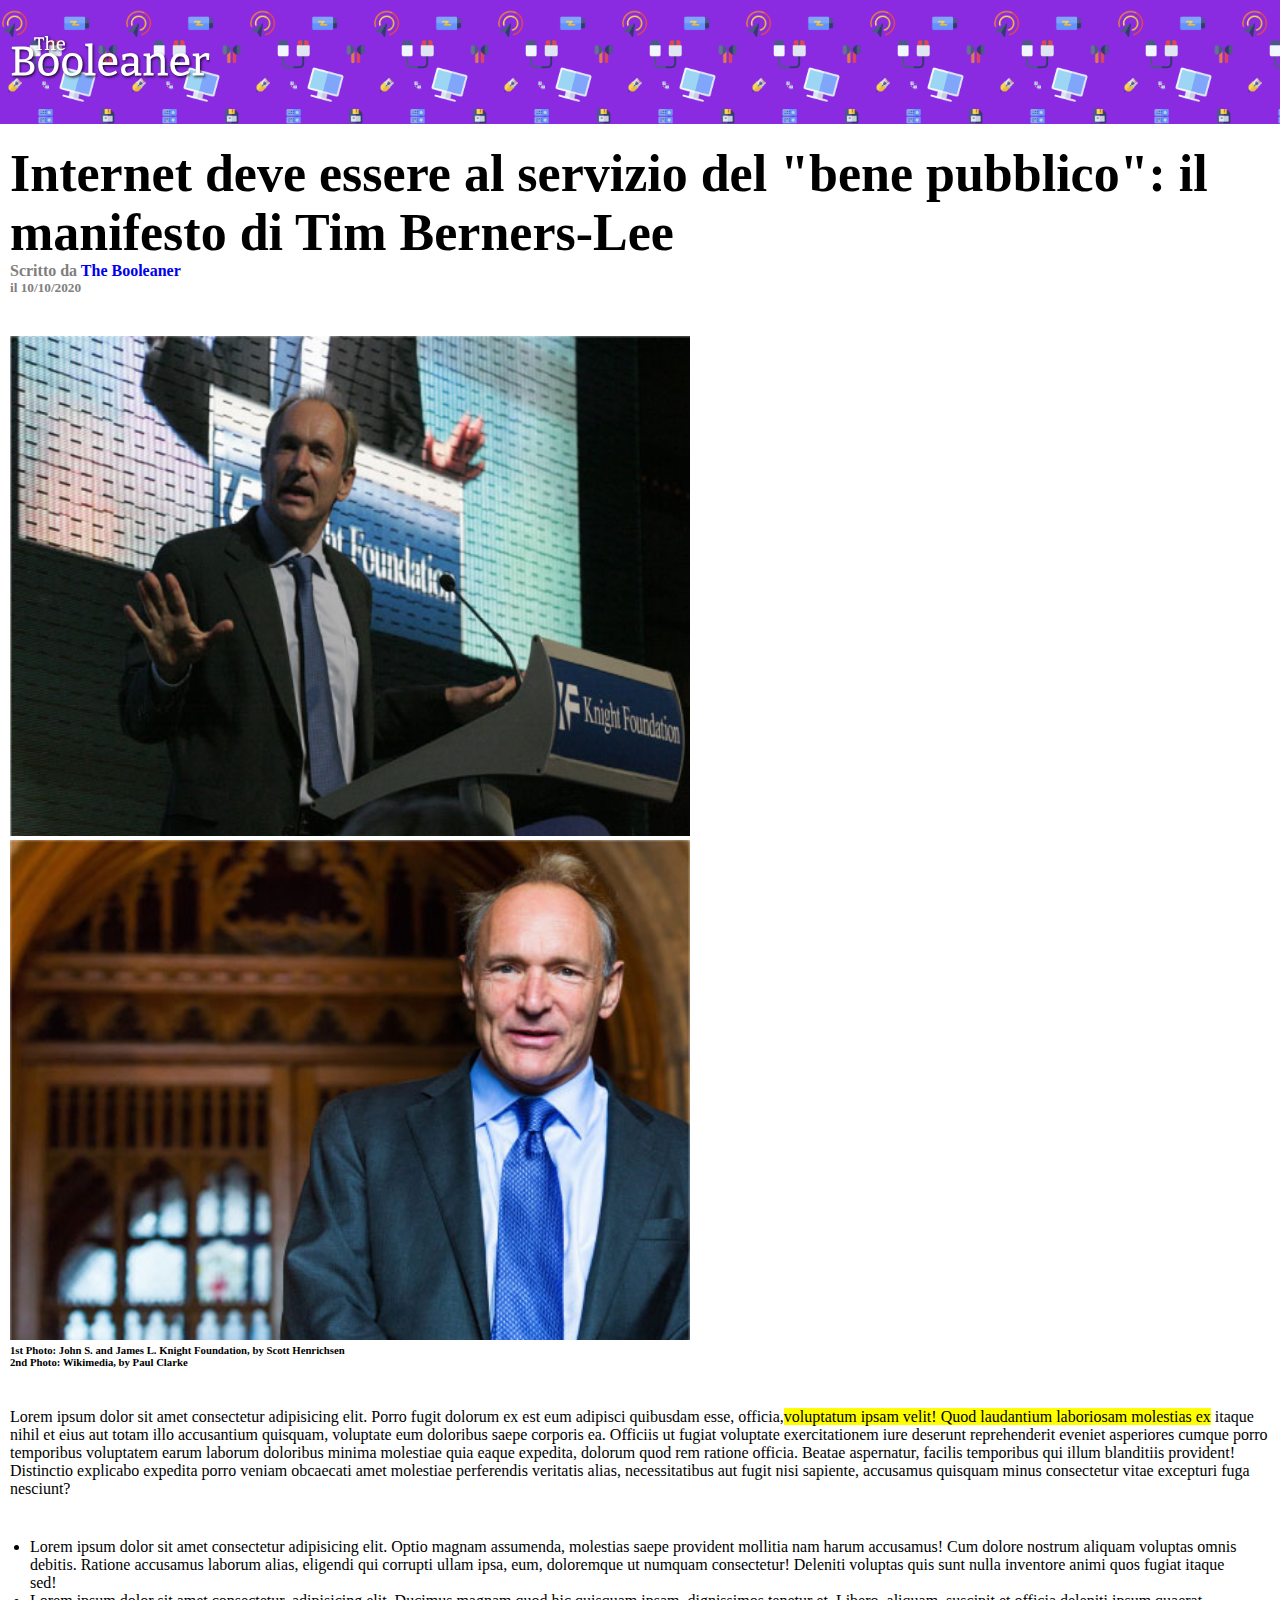
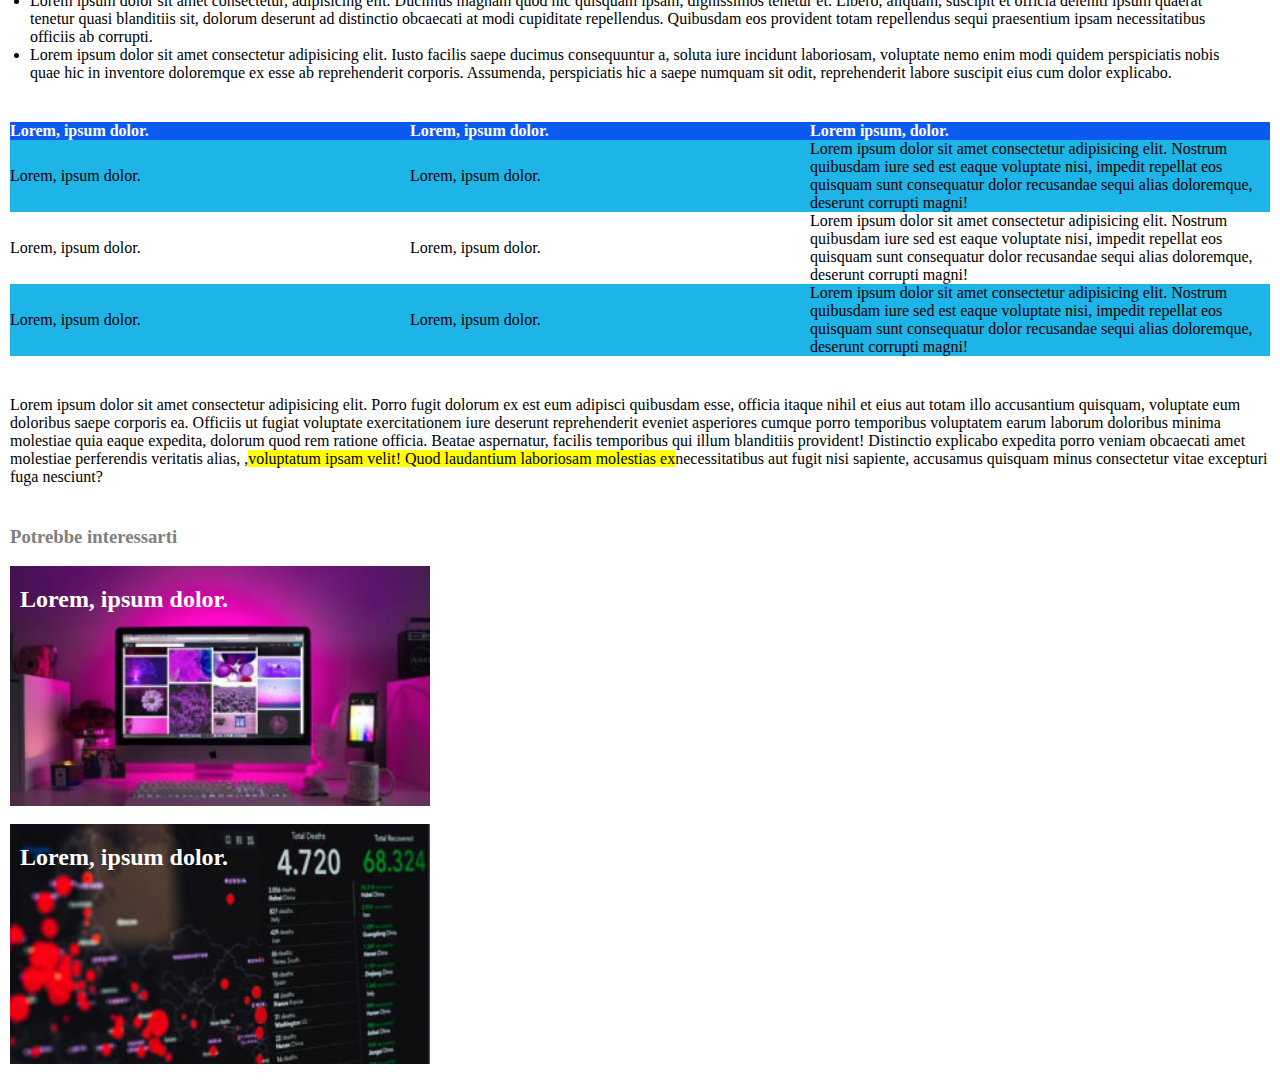
<file: index.html>
<!DOCTYPE html>
<html lang="en">
<head>
    <link rel="stylesheet" href="css/style.css">
    <meta charset="UTF-8">
    <meta http-equiv="X-UA-Compatible" content="IE=edge">
    <meta name="viewport" content="width=device-width, initial-scale=1.0">
    <title>The Booleaner</title>
</head>
<body>
    <!-- in questa parte ho sviluppato la zona alta con logo e banner / INIZIO HEADER -->
    <header>
        <div class="sfondo">
            <img class="logo" src="img/logo.svg" alt=""> 
        </div>
    </header>
    <!-- FINE HEADER  -->
    <main>
        <!-- INIZIO MAIN, corpo dell'articolo -->
        <!-- Prima sezione in cui ho sviluppato titolo,autore e data  -->
        <section>
            <h1>Internet deve essere al servizio del "bene pubblico": il manifesto di Tim Berners-Lee</h1>    
            <h4> Scritto da<a href="index.html"> The Booleaner</a></h4>  
            <h5> il 10/10/2020</h5>
        </section>
        <!-- seconda sezione, foto e sottotesto delle foto  -->
        <section>
            <div>
                <img src="img/tim-1.jpg" alt="tim foto 1">
                <img src="img/tim-2.jpg" alt=" tim foto 2">
            </div>
          <h6>1st Photo: John S. and James L. Knight Foundation, by Scott Henrichsen </h6>
          <h6>2nd Photo: Wikimedia, by Paul Clarke</h6>
        </section>
        <!-- zona centrale con la parte corposa del testo e la lista  -->
         <p>
            Lorem ipsum dolor sit amet consectetur adipisicing elit. Porro fugit dolorum ex est eum adipisci quibusdam esse, officia,<span>voluptatum ipsam velit! Quod laudantium laboriosam molestias ex</span>  itaque nihil et eius aut totam illo accusantium quisquam, voluptate eum doloribus saepe corporis ea. Officiis ut fugiat voluptate exercitationem iure deserunt reprehenderit eveniet asperiores cumque porro temporibus voluptatem earum laborum doloribus minima molestiae quia eaque expedita, dolorum quod rem ratione officia. Beatae aspernatur, facilis temporibus qui illum blanditiis provident! Distinctio explicabo expedita porro veniam obcaecati amet molestiae perferendis veritatis alias, necessitatibus aut fugit nisi sapiente, accusamus quisquam minus consectetur vitae excepturi fuga nesciunt?
         </p>
        <section>
            <ul>
                <li>Lorem ipsum dolor sit amet consectetur adipisicing elit. Optio magnam assumenda, molestias saepe provident mollitia nam harum accusamus! Cum dolore nostrum aliquam voluptas omnis debitis. Ratione accusamus laborum alias, eligendi qui corrupti ullam ipsa, eum, doloremque ut numquam consectetur! Deleniti voluptas quis sunt nulla inventore animi quos fugiat itaque sed!</li>
                <li>Lorem ipsum dolor sit amet consectetur, adipisicing elit. Ducimus magnam quod hic quisquam ipsam, dignissimos tenetur et. Libero, aliquam, suscipit et officia deleniti ipsum quaerat tenetur quasi blanditiis sit, dolorum deserunt ad distinctio obcaecati at modi cupiditate repellendus. Quibusdam eos provident totam repellendus sequi praesentium ipsam necessitatibus officiis ab corrupti.</li>
                <li>Lorem ipsum dolor sit amet consectetur adipisicing elit. Iusto facilis saepe ducimus consequuntur a, soluta iure incidunt laboriosam, voluptate nemo enim modi quidem perspiciatis nobis quae hic in inventore doloremque ex esse ab reprehenderit corporis. Assumenda, perspiciatis hic a saepe numquam sit odit, reprehenderit labore suscipit eius cum dolor explicabo.</li>
            </ul>
        </section>
        <!-- inzio parte della tabella che ho ulteriormente divisio in section per avere la funzione sfruttabile nel css  -->
        <section>
        <table class="tabella">
            <thead>
                <tr>
                    <th>Lorem, ipsum dolor.</th>
                    <th>Lorem, ipsum dolor.</th>
                    <th>Lorem ipsum, dolor.</th>
                </tr>  
            </thead>
            <tbody>
                <tr>
                    <td>Lorem, ipsum dolor.</td>
                    <td>Lorem, ipsum dolor.</td>
                    <td>Lorem ipsum dolor sit amet consectetur adipisicing elit. Nostrum quibusdam iure sed est eaque voluptate nisi, impedit repellat eos quisquam sunt consequatur dolor recusandae sequi alias doloremque, deserunt corrupti magni!</td>
                </tr>
                <tr id="whitebg">
                    <td>Lorem, ipsum dolor.</td>
                    <td>Lorem, ipsum dolor.</td>
                    <td>Lorem ipsum dolor sit amet consectetur adipisicing elit. Nostrum quibusdam iure sed est eaque voluptate nisi, impedit repellat eos quisquam sunt consequatur dolor recusandae sequi alias doloremque, deserunt corrupti magni!</td>
                </tr>
                <tr>
                    <td>Lorem, ipsum dolor.</td>
                    <td>Lorem, ipsum dolor.</td>
                    <td>Lorem ipsum dolor sit amet consectetur adipisicing elit. Nostrum quibusdam iure sed est eaque voluptate nisi, impedit repellat eos quisquam sunt consequatur dolor recusandae sequi alias doloremque, deserunt corrupti magni!</td>
                </tr>
            </tbody>
        </table>
        <!-- FINE TABELLA  -->

    </section>
    <!-- PORZIONE DI TESTO FINALE  -->
    <p>
        Lorem ipsum dolor sit amet consectetur adipisicing elit. Porro fugit dolorum ex est eum adipisci quibusdam esse, officia itaque nihil et eius aut totam illo accusantium quisquam, voluptate eum doloribus saepe corporis ea. Officiis ut fugiat voluptate exercitationem iure deserunt reprehenderit eveniet asperiores cumque porro temporibus voluptatem earum laborum doloribus minima molestiae quia eaque expedita, dolorum quod rem ratione officia. Beatae aspernatur, facilis temporibus qui illum blanditiis provident! Distinctio explicabo expedita porro veniam obcaecati amet molestiae perferendis veritatis alias, ,<span>voluptatum ipsam velit! Quod laudantium laboriosam molestias ex</span>necessitatibus aut fugit nisi sapiente, accusamus quisquam minus consectetur vitae excepturi fuga nesciunt?
     </p>
    </main>
    <!-- FINE DEL MAIN  -->
    <!-- INIZIO FOOTER, NEL QUALE HO MESSO LE DUE FOTO CON RELATIVE SCRITTE E IL TITIOLO FOOTER  -->
    <footer>       
        <h3>Potrebbe interessarti</h3>
        <br>
        <div class="box" id="foto1">
            <h2>Lorem, ipsum dolor.</h2>   
        </div>
        <br>
        <div class="box" id="foto2">
            <h2>Lorem, ipsum dolor.</h2>
        </div>
        
    </footer>      
    <!-- FINE FOOTER -->
</body>
</html>
</file>
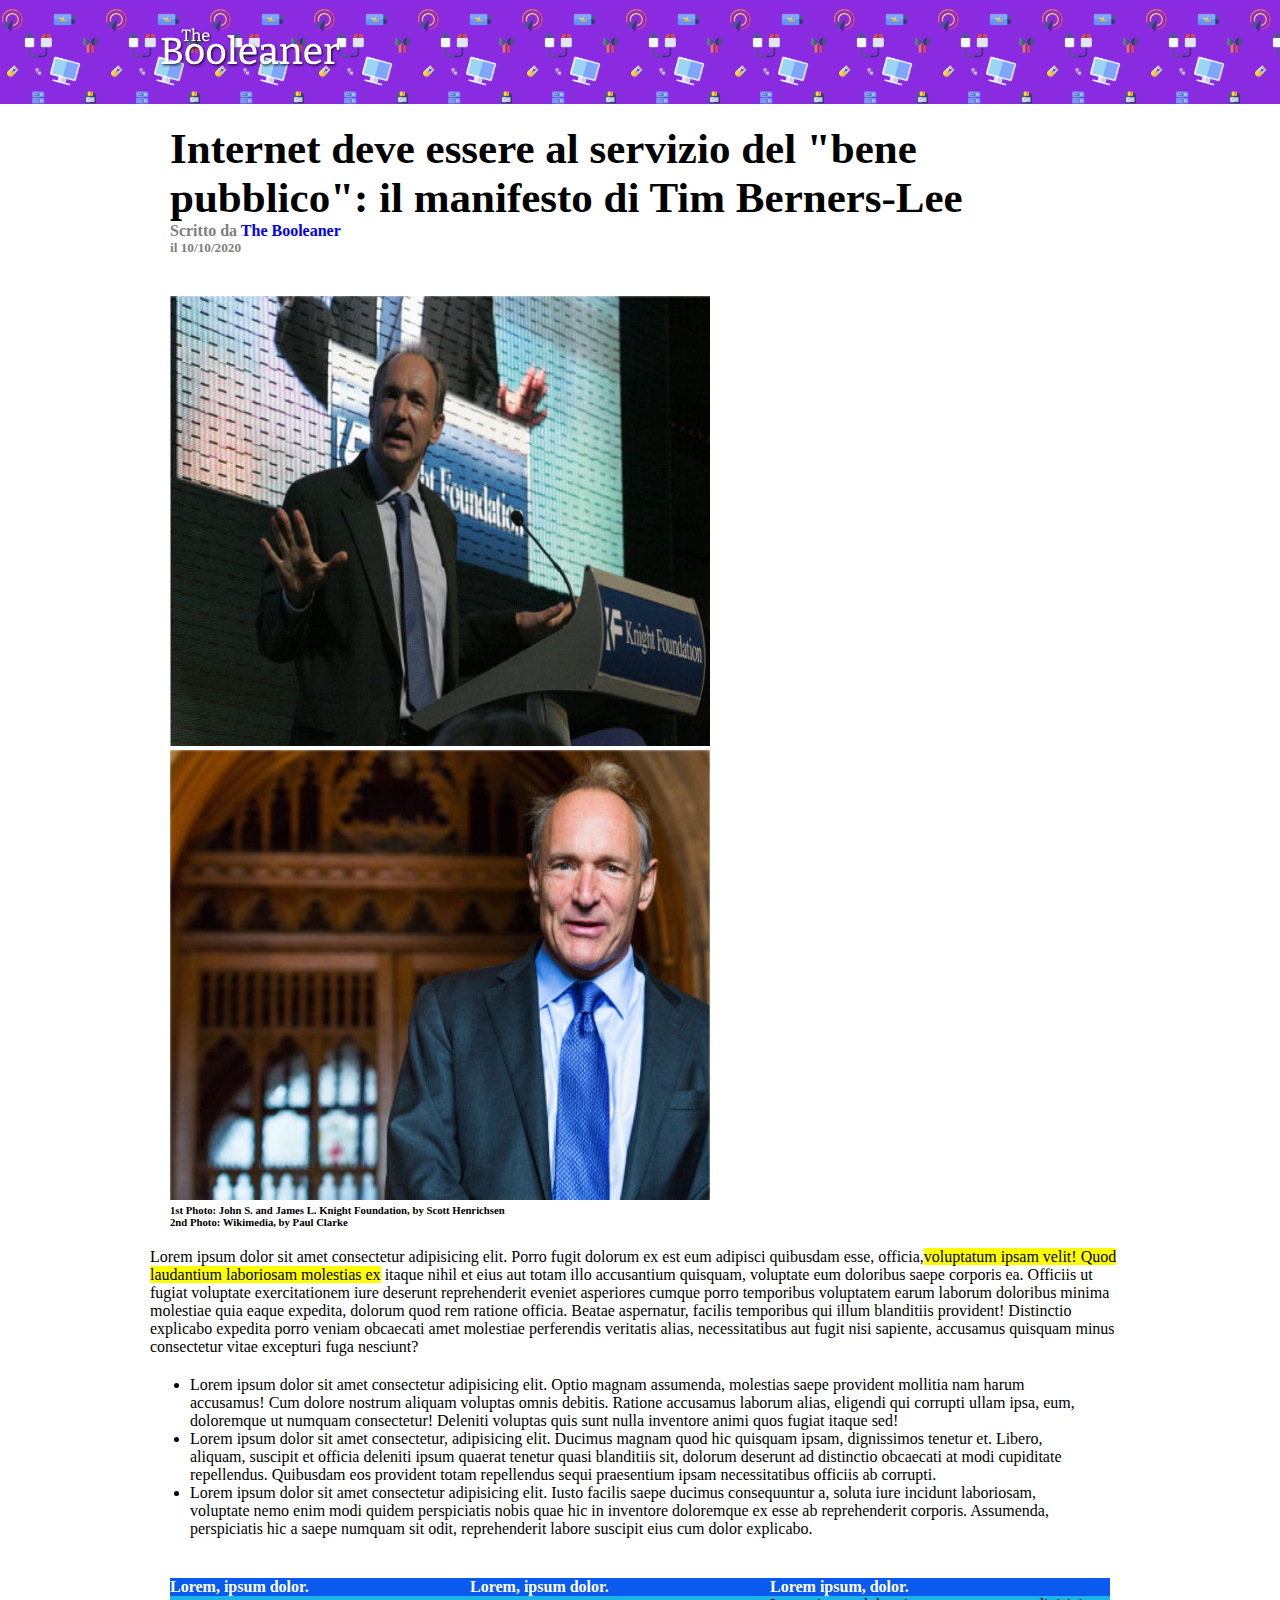
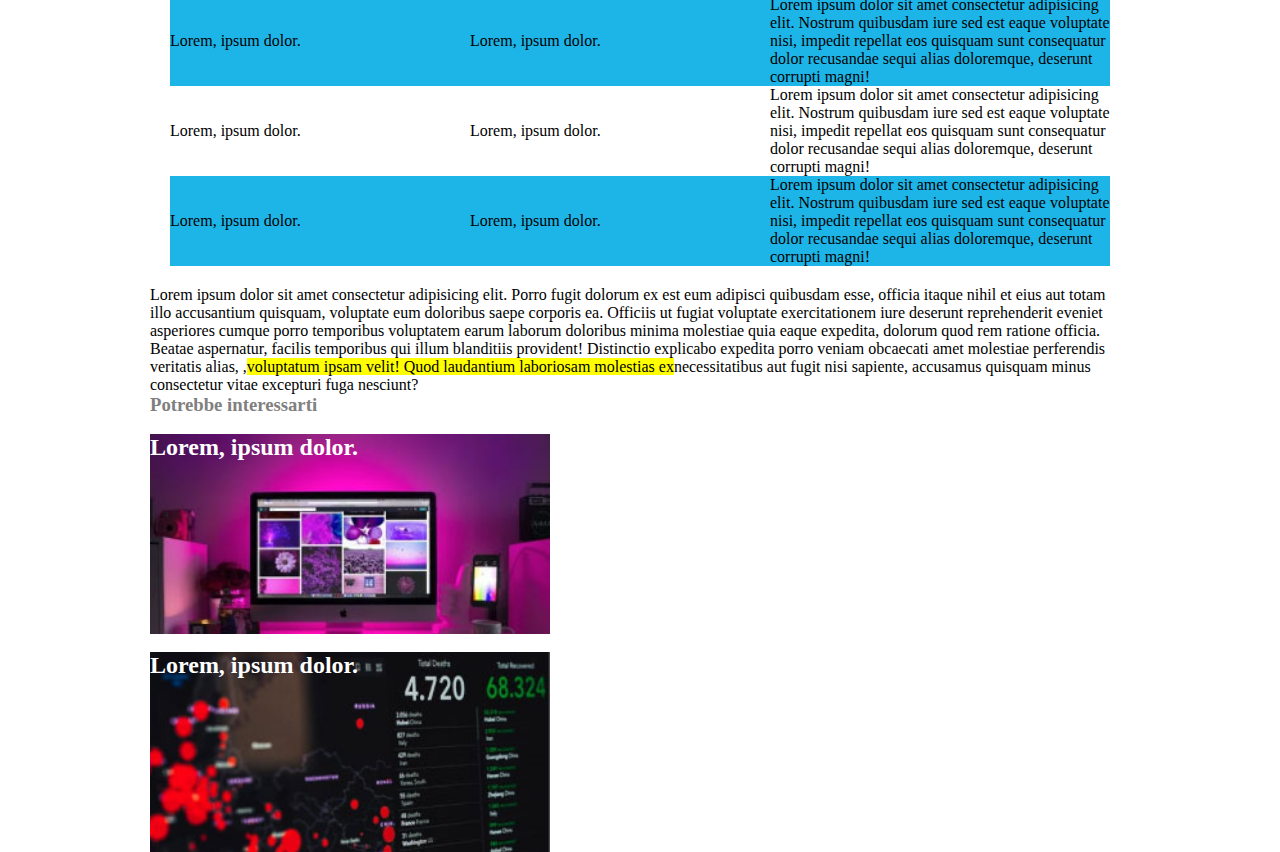
<file: indexbonus.html>
<!DOCTYPE html>
<html lang="en">
<head>
    <link rel="stylesheet" href="css/stylebonus.css">
    <meta charset="UTF-8">
    <meta http-equiv="X-UA-Compatible" content="IE=edge">
    <meta name="viewport" content="width=device-width, initial-scale=1.0">
    <title>The Booleaner</title>
</head>
<body>
    <!-- in questa parte ho sviluppato la zona alta con logo e banner / INIZIO HEADER -->
    <header>
        <div class="sfondo">
            <img class="logo" src="img/logo.svg" alt=""> 
        </div>
    </header>
    <!-- FINE HEADER  -->
    <main>
        <!-- INIZIO MAIN, corpo dell'articolo -->
        <!-- Prima sezione in cui ho sviluppato titolo,autore e data  -->
        <section>
            <h1>Internet deve essere al servizio del "bene pubblico": il manifesto di Tim Berners-Lee</h1>    
            <h4> Scritto da<a href="index.html"> The Booleaner</a></h4>  
            <h5> il 10/10/2020</h5>
        </section>
        <!-- seconda sezione, foto e sottotesto delle foto  -->
        <section>
            <div>
                <img src="img/tim-1.jpg" alt="tim foto 1">
                <img src="img/tim-2.jpg" alt=" tim foto 2">
            </div>
          <h6>1st Photo: John S. and James L. Knight Foundation, by Scott Henrichsen </h6>
          <h6>2nd Photo: Wikimedia, by Paul Clarke</h6>
        </section>
        <!-- zona centrale con la parte corposa del testo e la lista  -->
         <p>
            Lorem ipsum dolor sit amet consectetur adipisicing elit. Porro fugit dolorum ex est eum adipisci quibusdam esse, officia,<span>voluptatum ipsam velit! Quod laudantium laboriosam molestias ex</span>  itaque nihil et eius aut totam illo accusantium quisquam, voluptate eum doloribus saepe corporis ea. Officiis ut fugiat voluptate exercitationem iure deserunt reprehenderit eveniet asperiores cumque porro temporibus voluptatem earum laborum doloribus minima molestiae quia eaque expedita, dolorum quod rem ratione officia. Beatae aspernatur, facilis temporibus qui illum blanditiis provident! Distinctio explicabo expedita porro veniam obcaecati amet molestiae perferendis veritatis alias, necessitatibus aut fugit nisi sapiente, accusamus quisquam minus consectetur vitae excepturi fuga nesciunt?
         </p>
        <section>
            <ul>
                <li>Lorem ipsum dolor sit amet consectetur adipisicing elit. Optio magnam assumenda, molestias saepe provident mollitia nam harum accusamus! Cum dolore nostrum aliquam voluptas omnis debitis. Ratione accusamus laborum alias, eligendi qui corrupti ullam ipsa, eum, doloremque ut numquam consectetur! Deleniti voluptas quis sunt nulla inventore animi quos fugiat itaque sed!</li>
                <li>Lorem ipsum dolor sit amet consectetur, adipisicing elit. Ducimus magnam quod hic quisquam ipsam, dignissimos tenetur et. Libero, aliquam, suscipit et officia deleniti ipsum quaerat tenetur quasi blanditiis sit, dolorum deserunt ad distinctio obcaecati at modi cupiditate repellendus. Quibusdam eos provident totam repellendus sequi praesentium ipsam necessitatibus officiis ab corrupti.</li>
                <li>Lorem ipsum dolor sit amet consectetur adipisicing elit. Iusto facilis saepe ducimus consequuntur a, soluta iure incidunt laboriosam, voluptate nemo enim modi quidem perspiciatis nobis quae hic in inventore doloremque ex esse ab reprehenderit corporis. Assumenda, perspiciatis hic a saepe numquam sit odit, reprehenderit labore suscipit eius cum dolor explicabo.</li>
            </ul>
        </section>
        <!-- inzio parte della tabella che ho ulteriormente divisio in section per avere la funzione sfruttabile nel css  -->
        <section>
        <table class="tabella">
            <thead>
                <tr>
                    <th>Lorem, ipsum dolor.</th>
                    <th>Lorem, ipsum dolor.</th>
                    <th>Lorem ipsum, dolor.</th>
                </tr>  
            </thead>
            <tbody>
                <tr>
                    <td>Lorem, ipsum dolor.</td>
                    <td>Lorem, ipsum dolor.</td>
                    <td>Lorem ipsum dolor sit amet consectetur adipisicing elit. Nostrum quibusdam iure sed est eaque voluptate nisi, impedit repellat eos quisquam sunt consequatur dolor recusandae sequi alias doloremque, deserunt corrupti magni!</td>
                </tr>
                <tr id="whitebg">
                    <td>Lorem, ipsum dolor.</td>
                    <td>Lorem, ipsum dolor.</td>
                    <td>Lorem ipsum dolor sit amet consectetur adipisicing elit. Nostrum quibusdam iure sed est eaque voluptate nisi, impedit repellat eos quisquam sunt consequatur dolor recusandae sequi alias doloremque, deserunt corrupti magni!</td>
                </tr>
                <tr>
                    <td>Lorem, ipsum dolor.</td>
                    <td>Lorem, ipsum dolor.</td>
                    <td>Lorem ipsum dolor sit amet consectetur adipisicing elit. Nostrum quibusdam iure sed est eaque voluptate nisi, impedit repellat eos quisquam sunt consequatur dolor recusandae sequi alias doloremque, deserunt corrupti magni!</td>
                </tr>
            </tbody>
        </table>
        <!-- FINE TABELLA  -->

    </section>
    <!-- PORZIONE DI TESTO FINALE  -->
    <p>
        Lorem ipsum dolor sit amet consectetur adipisicing elit. Porro fugit dolorum ex est eum adipisci quibusdam esse, officia itaque nihil et eius aut totam illo accusantium quisquam, voluptate eum doloribus saepe corporis ea. Officiis ut fugiat voluptate exercitationem iure deserunt reprehenderit eveniet asperiores cumque porro temporibus voluptatem earum laborum doloribus minima molestiae quia eaque expedita, dolorum quod rem ratione officia. Beatae aspernatur, facilis temporibus qui illum blanditiis provident! Distinctio explicabo expedita porro veniam obcaecati amet molestiae perferendis veritatis alias, ,<span>voluptatum ipsam velit! Quod laudantium laboriosam molestias ex</span>necessitatibus aut fugit nisi sapiente, accusamus quisquam minus consectetur vitae excepturi fuga nesciunt?
     </p>
    </main>
    <!-- FINE DEL MAIN  -->
    <!-- INIZIO FOOTER, NEL QUALE HO MESSO LE DUE FOTO CON RELATIVE SCRITTE E IL TITIOLO FOOTER  -->
    <footer>       
        <h3>Potrebbe interessarti</h3>
        <br>
        <div class="box" id="foto1">
            <h2>Lorem, ipsum dolor.</h2>   
        </div>
        <br>
        <div class="box" id="foto2">
            <h2>Lorem, ipsum dolor.</h2>
        </div>
        
    </footer>      
    <!-- FINE FOOTER -->
</body>
</html>
</file>
<file: css/style.css>
*{
    padding: 0;
    margin: 0;
}
/* ZONA ALTA CON LOGO E BANNER  */
.sfondo{
    background-image: url(../img/pattern.png);
    background-color: blueviolet;
    background-size: contain;
    background-repeat: repeat; 
}
.logo{
    width: 200px;
    height: 100px;
    padding:10px;

}
/* Inizio della parte MAIN  */

section, p, footer, .box{
    padding: 20px 10px;
}

 /* SPECIFICA DELLA PRIMA FASE CON FOTO  */
h1{
    font-size: 52px;
}
h4, h5{
    color: grey;
}
a:link{
    text-decoration:none ;
}
img{
    width: 680px;
    height: 500px;
}
/* Testo e lista  */
li{
    margin: 0 20px;
}
span{
    background-color: yellow;
}


/* tabella  */
.tabella{
    border-collapse: unset;
    border-spacing: 0;
}
thead{
    background-color: rgb(10, 90, 239);
    color: white;
    text-align: left;
}
tbody{
    background-color: rgb(29, 181, 232);
}
td, th{
    min-width: 400px;
    
}
#whitebg{
    background-color: white;
}

/* zona foooter con la presenza delle foto  */
.box{
    width: 400px;
    height: 200px;
}
#foto1{
    background-image: url(../img/monitor.jpg);
    background-size:cover;
    background-repeat: no-repeat; 
}
#foto2{
    background-image: url(../img/graph.jpg);
    background-size:cover;
    background-repeat: no-repeat; 
}
h2{
    color: white;
}
h3{
    color: gray;
}
</file>
<file: css/stylebonus.css>
/* ZONA ALTA CON LOGO E BANNER  */
*{
    box-sizing: border-box;
    padding: 0;
    margin: 0;
}
.sfondo{
    background-image: url(../img/pattern.png);
    background-color: blueviolet;
    background-size: contain;
    background-repeat: repeat; 
}
.logo{
    width: 200px;
    height: 100px;
    margin: 0 150px;
    padding: 10px;
}
main, footer{
    margin: 0 150px;
}
section{
    padding: 20px;
}
 /* SPECIFICA DELLA PRIMA FASE CON FOTO  */
 h1{
    font-size: 43px;
    margin: 0;
 }

 h4, h5{
    color: grey;
}
a:link{
    text-decoration:none ;
}
h6,h4, h5{
    margin:0;
}
/* parte delle immagini di tim  */
img{
    width: 540px;
    height: 450px;
}
/* Testo e lista  */
li{
    margin: 0 20px;
}
span{
    background-color: yellow;
}


/* tabella  */
.tabella{
    border-collapse: unset;
    border-spacing: 0;
}
thead{
    background-color: rgb(10, 90, 239);
    color: white;
    text-align: left;
}
tbody{
    background-color: rgb(29, 181, 232);
}
td, th{
    min-width: 300px;
    
}
#whitebg{
    background-color: white;
}

/* zona foooter con la presenza delle foto  */
.box{
    width: 400px;
    height: 200px;
}
#foto1{
    background-image: url(../img/monitor.jpg);
    background-size:cover;
    background-repeat: no-repeat; 
}
#foto2{
    background-image: url(../img/graph.jpg);
    background-size:cover;
    background-repeat: no-repeat; 
}
h2{
    color: white;
}
h3{
    color: gray;
}
</file>
